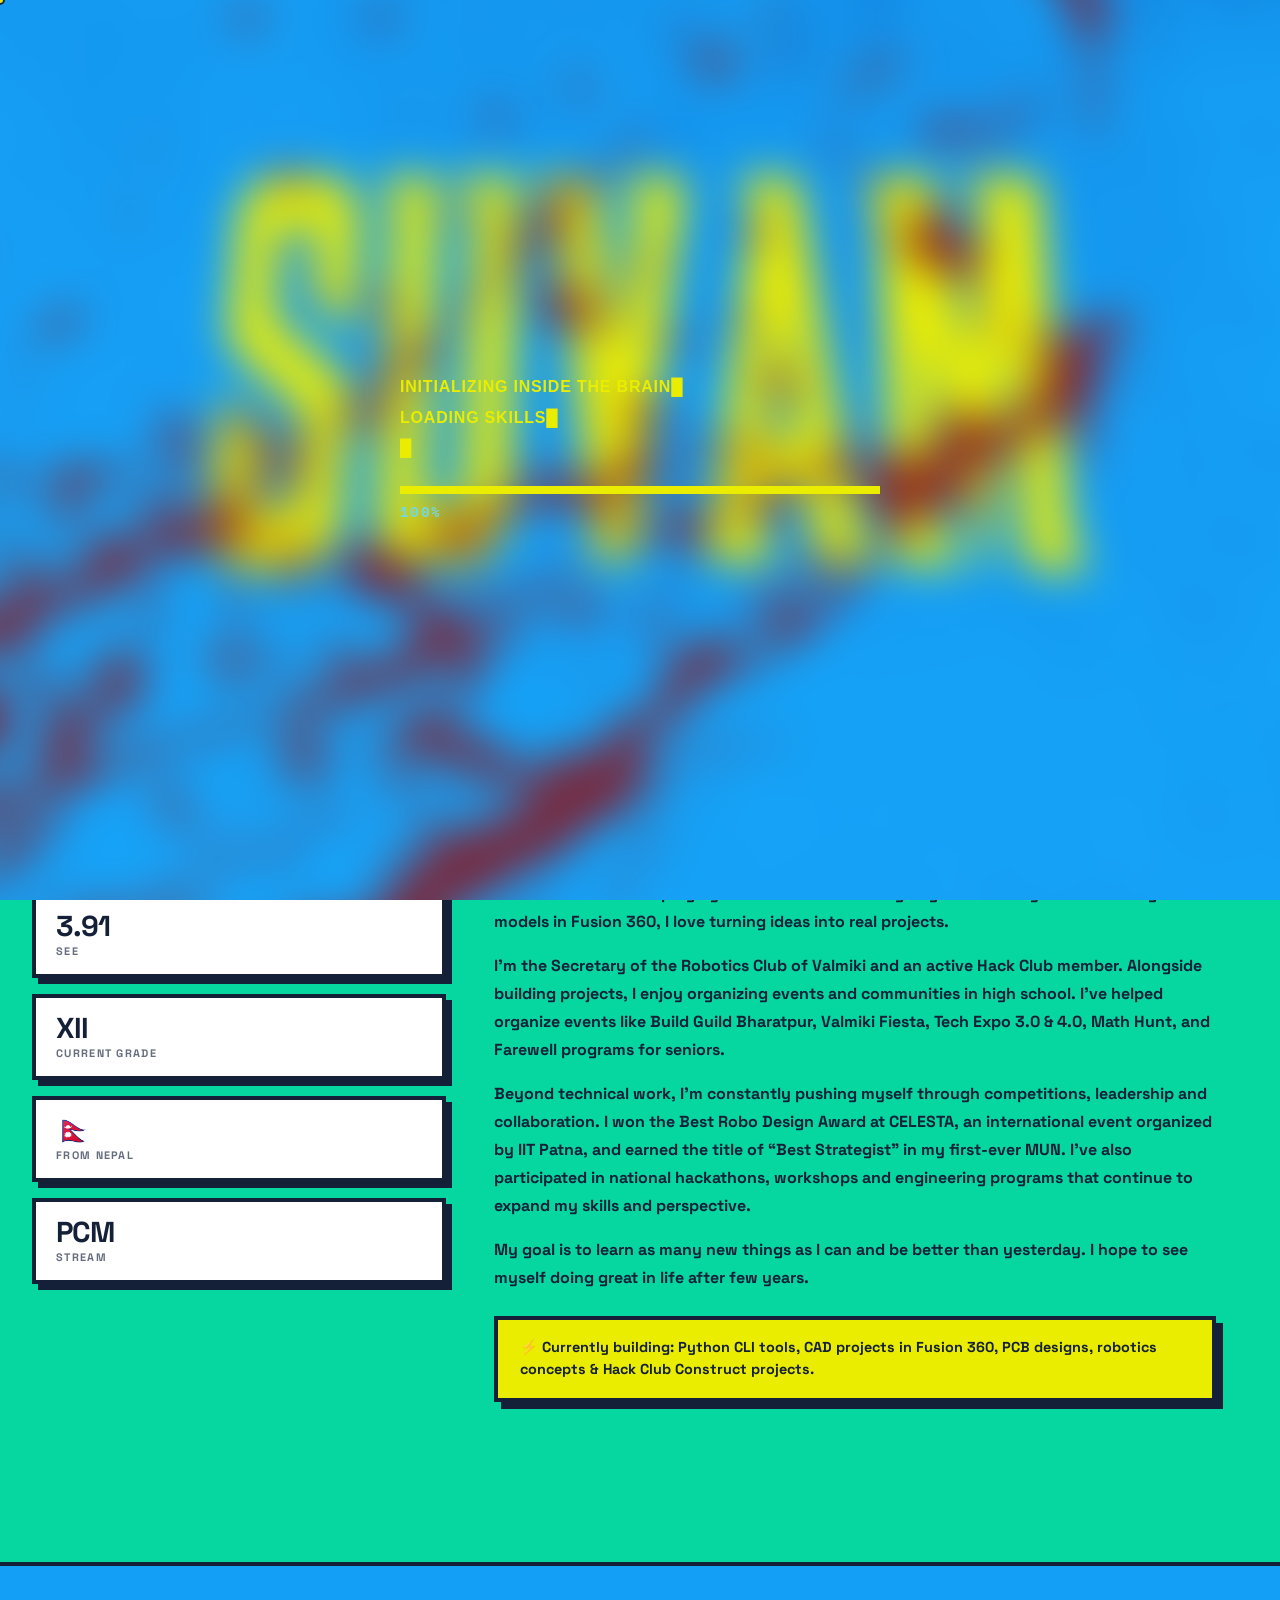
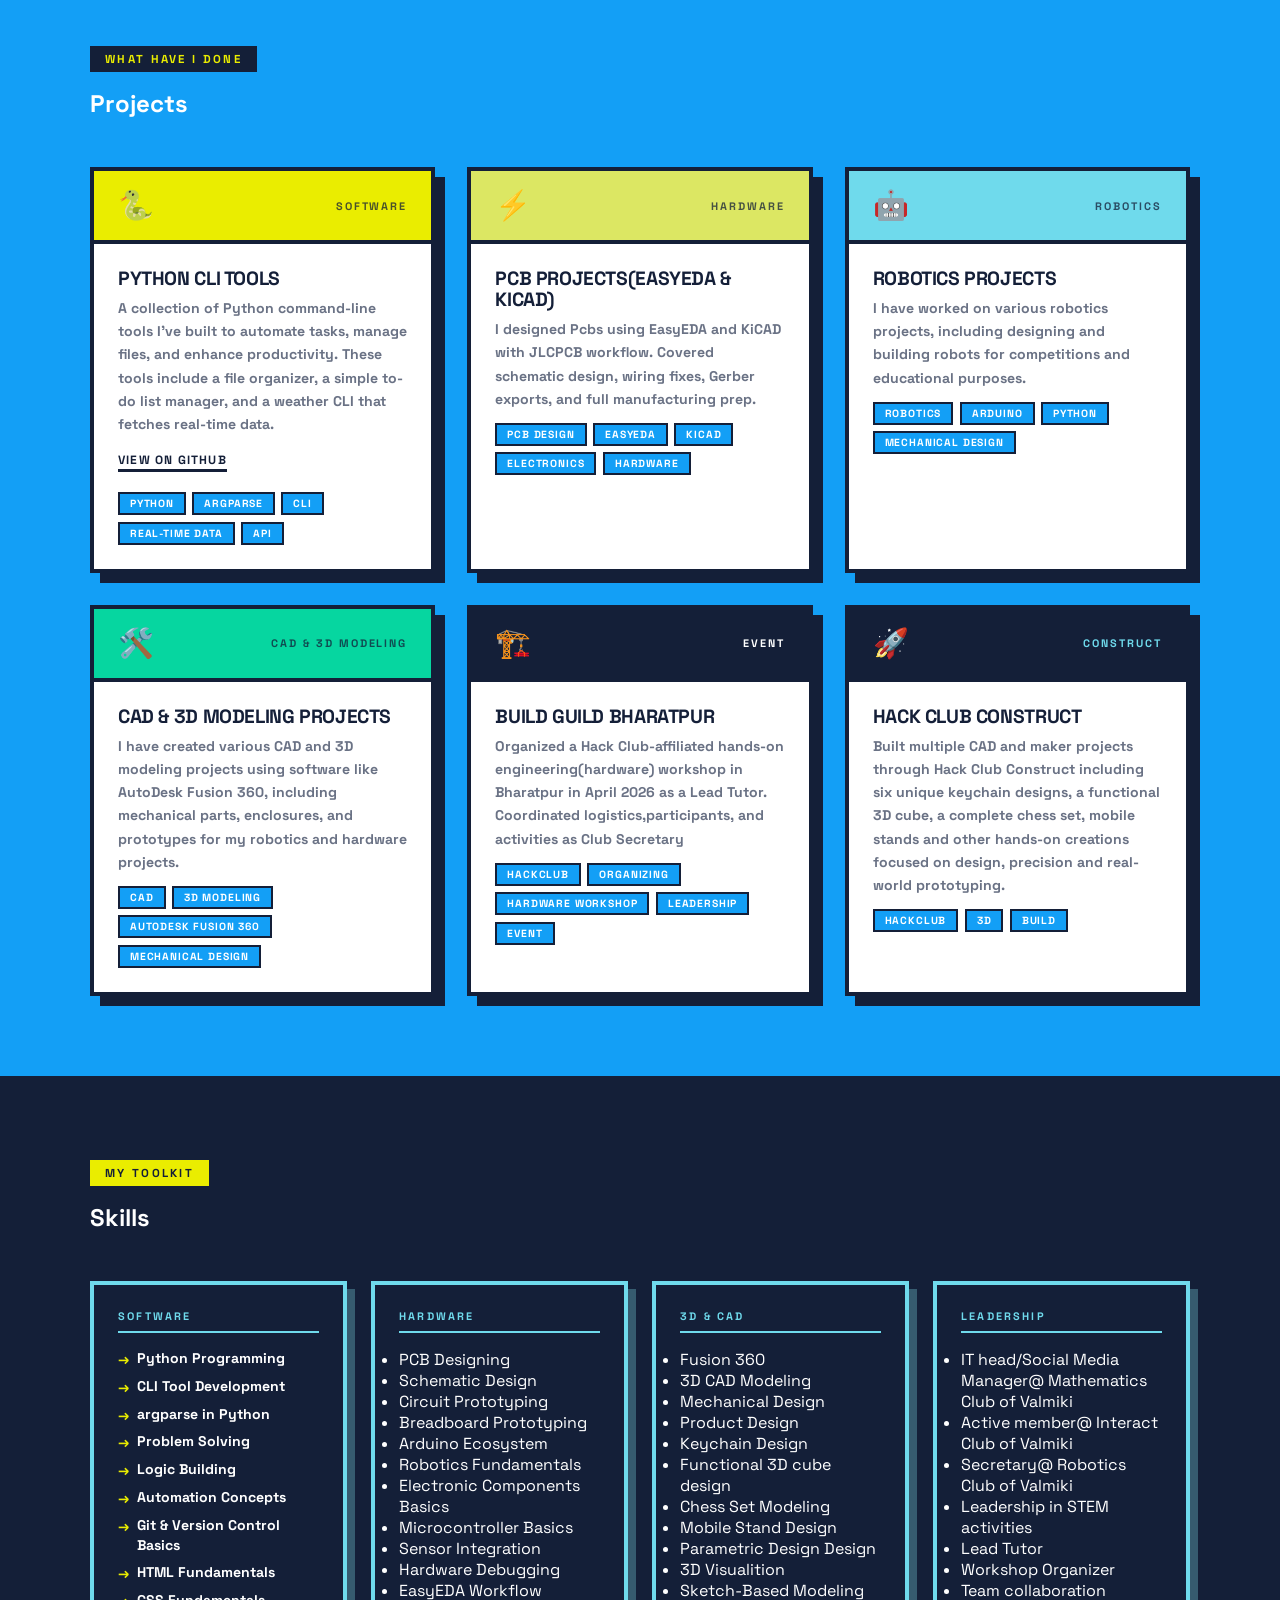
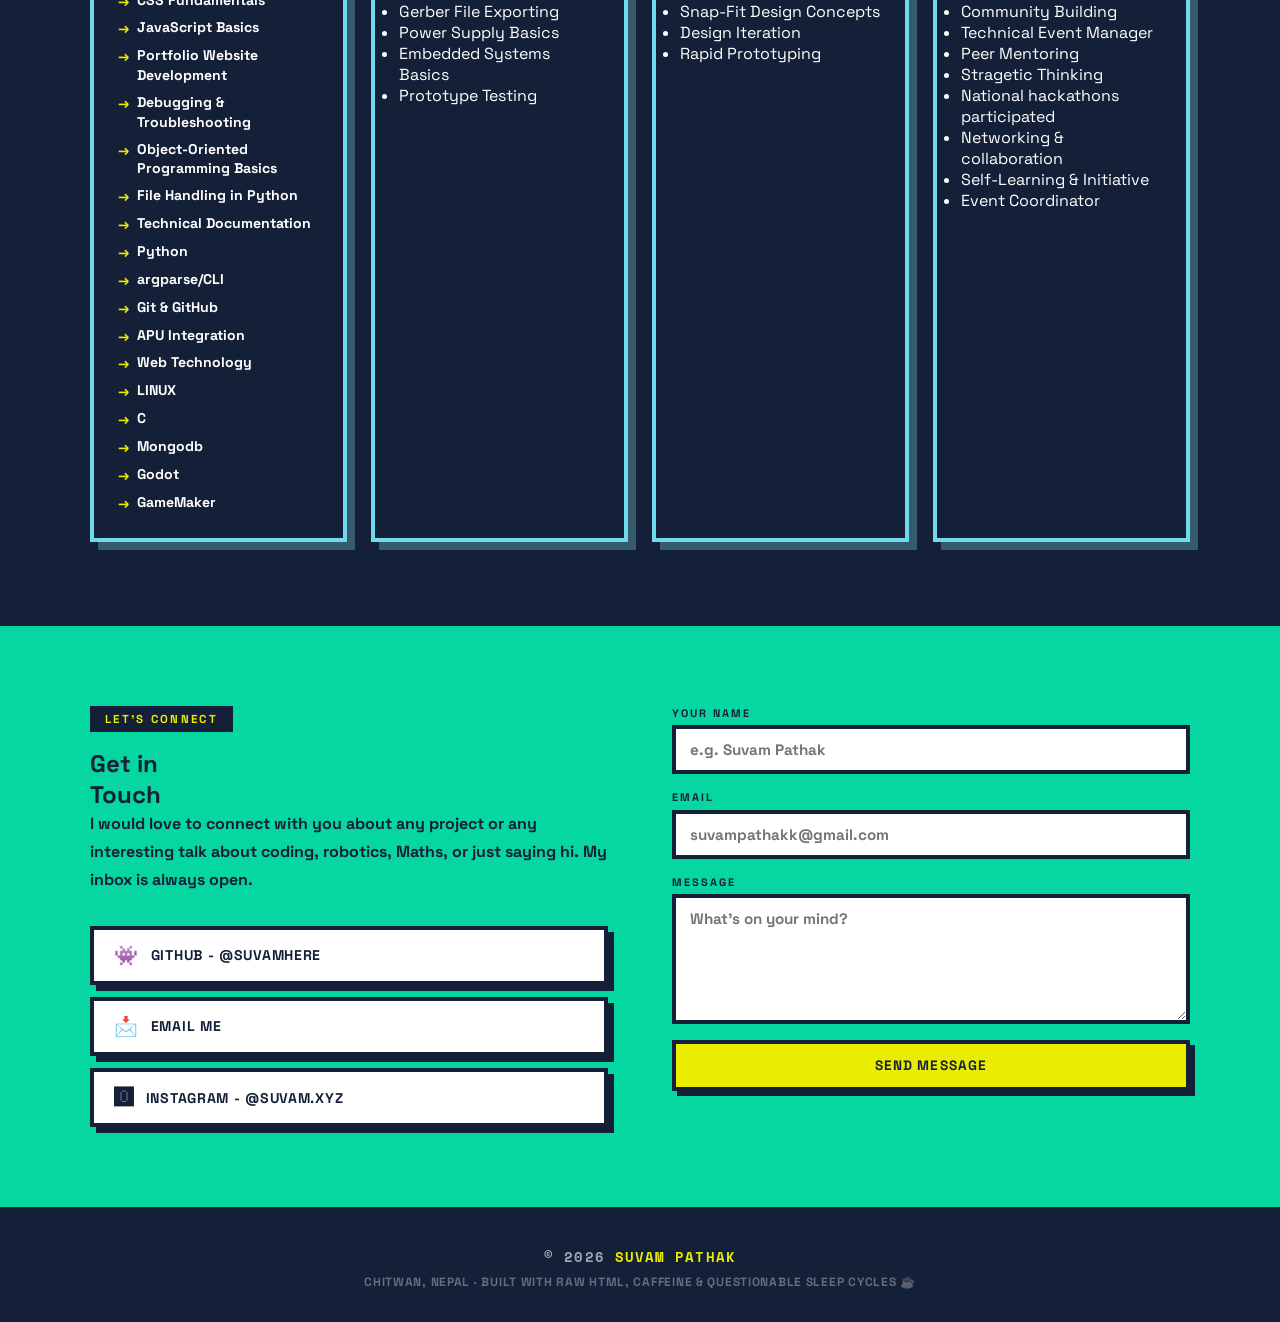
<file: index.html>
<!DOCTYPE html>
<html lang="en" data-theme="light">
  <head>
    <meta charset="UTF-8">
    <meta name="viewport" content="width=device-width, initial-scale=1.0">
    <title>Suvam Pathak</title>
    <link rel="preconnect" href="https://fonts.googleapis.com">
    <link  href="https://fonts.googleapis.com/css2?family=Space+Grotesk:wght@400;500;700;900&family=Space+Mono:wght@400;700&display=block" rel="stylesheet">
    <link rel="stylesheet" href="style.css" />
  </head>
  <body>
    <div id="boot-screen">
      <div class="boot-inner">
        <div class="boot-line" id="boot-line-1"></div>
        <div class="boot-line" id="boot-line-2"></div>
        <div class="boot-line" id="boot-line-3"></div>
        <div class="boot-bar-wrap">
          <div class="boot-bar" id="boot-bar"></div>
        </div>
        <div class="boot-pct" id="boot-pct">0%</div>
      </div>
    </div>

    
    <nav>
      <div class="nav-logo">SUVAM</div>
      <div class="nav-right">
        <ul class="nav-links">
          <li><a href="#about">About</a></li>
          <li><a href="#projects">Projects</a></li>
          <li><a href="#skills">Skills</a></li>
          <li><a href="#contact">Contact</a></li>
        </ul>
        <button class="theme-toggle" id="theme-toggle" aria-label="Toggle Dark Mode">
          <span class="theme-icon">🌙</span>
        </button>
      </div>
    </nav>

    <section id="hero">
      <div class="hero-grid-bg"></div>
    <div class="hero-inner">
      <div class="hero-left">
        <div class="hero-tag">Welcome To My Profile</div>
        <h1 class="hero-headline">
          <span class="stroke">LEARNING</span>
          <span class="solid">crazy</span>
          <span class="stroke">THINGS.</span>
        </h1>
        <p class="hero-sub">
          I'm <strong>Suvam Pathak</strong> — Grade 12, Nepal.
          Software · Hardware · Robotics · CAD.
          Secretary @ Robotics Club of Valmiki × Hack Club.
        </p>
          <div class="hero-ctas">
            <a href="#projects" class="btn-primary">View Porjects</a>
            <a href="#about" class="btn-secondary">Get in Touch</a>
          </div>
      </div>
    

      <div class="hero-visual">
        <div class ="hero-bg">12</div>

        <div class="hero-card c1">
          <div class="card-label">Role</div>
          <div class="card-value">Secretary</div>
          <div class="card-sub">Robotics Club Of Valmiki</div>
        </div>

        <div class="hero-card c2">
          <div class="card-label">Role</div>
          <div class="card-value">IT Head/Social Media Manager</div>
          <div class="card-sub">Mathematics Club of Valmiki</div>
        </div>

        <div class="hero-card c3">
          <div class="card-label">Role</div>
          <div class="card-value">Active Member</div>
          <div class="card-sub">Hack Club</div>
        </div>

        <div class="hero-card c4">
          <div class="card-label">Role</div>
          <div class="card-value">Active Member</div>
          <div class="card-sub">Interact Club Of Valmiki</div>
        </div>

        <div class="floating-badge badge-1">Robotics Club Of Valmiki</div>
        <div class="floating-badge badge-2">Mathematics Club Of Valmiki</div>
        <div class="floating-badge badge-3">Hack Club</div>
        <div class="floating-badge badge-4">Interact Club Of Valmiki</div>
        
        
        </div>
      </div>
    </section>


    <div class="marquee-section" aria-hidden="true"></div>
    <div class="marquee-track" id="marquee">
      <span class="marquee-item">Robotics Club</span>
      <span class="marquee-item marquee-dot">✦</span>
      <span class="marquee-item">Math Nerd</span>
      <span class="marquee-item marquee-dot">✦</span>
      <span class="marquee-item">Hack Club</span>
      <span class="marquee-item marquee-dot">✦</span>
      <span class="marquee-item">Python learner</span>
      <span class="marquee-item marquee-dot">✦</span>
      <span class="marquee-item">LINUX Enthusiast</span>
      <span class="marquee-item marquee-dot">✦</span>
      <span class="marquee-item">CLI tools</span>
      <span class="marquee-item marquee-dot">✦</span>
      <span class="marquee-item">PCB Designer</span>
      <span class="marquee-item marquee-dot">✦</span>
      <span class="marquee-item">Electronics Enthusiast</span>
      <span class="marquee-item marquee-dot">✦</span>
      <span class="marquee-item">CAD&3D Modeling</span>
      <span class="marquee-item marquee-dot">✦</span>
      <span class="marquee-item">AutoDesk Fusion</span>
      <span class="marquee-item marquee-dot">✦</span>
      <span class="marquee-item">Open Source Enthusiast</span>
      <span class="marquee-item marquee-dot">✦</span>

      <span class="marquee-item">Robotics Club</span>
      <span class="marquee-item marquee-dot">✦</span>
      <span class="marquee-item">Math Nerd</span>
      <span class="marquee-item marquee-dot">✦</span>
      <span class="marquee-item">Hack Club</span>
      <span class="marquee-item marquee-dot">✦</span>
      <span class="marquee-item">Python learner</span>
      <span class="marquee-item marquee-dot">✦</span>
      <span class="marquee-item">LINUX Enthusiast</span>
      <span class="marquee-item marquee-dot">✦</span>
      <span class="marquee-item">CLI tools</span>
      <span class="marquee-item marquee-dot">✦</span>
      <span class="marquee-item">PCB Designer</span>
      <span class="marquee-item marquee-dot">✦</span>
      <span class="marquee-item">Electronics Enthusiast</span>
      <span class="marquee-item marquee-dot">✦</span>
      <span class="marquee-item">CAD&3D Modeling</span>  
      <span class="marquee-item marquee-dot">✦</span>
      <span class="marquee-item">AutoDesk Fusion</span>
      <span class="marquee-item marquee-dot">✦</span>
      <span class="marquee-item">Open Source Enthusiast</span>
      <span class="marquee-item marquee-dot">✦</span>

      
    </div>

    <section id="about">
      <div class="about-inner">
        <div>
          <span class="section-tag">Who Am I? </span>
          <h2 class="section-title">About<br> Me</h2>
          <div class="stat-box">
            <div stat-num>3.91</div>
            <div class="stat-label">SEE</div>  
          </div>
          <div class="stat-box">
            <div stat-num>XII</div>
            <div class="stat-label">Current Grade</div>  
          </div>
          <div class="stat-box">
            <div stat-num>🇳🇵</div>
            <div class="stat-label">From Nepal</div>
          </div>
          <div class="stat-box">
            <div stat-num>PCM</div>
            <div class="stat-label">Stream</div>
          </div>
        </div>
      </div>

      <div>
        <div class="about-text">
          <p>I'm a Grade 12 student from Nepal building at the intersection of software, hardware & robotics. From developing Python CLI tools and designing PCBs in EasyEDA to creating CAD models in Fusion 360, I love turning ideas into real projects.</p>

          <p>I'm the Secretary of the Robotics Club of Valmiki and an active Hack Club member. Alongside building projects, I enjoy organizing events and communities in high school. I’ve helped organize events like Build Guild Bharatpur, Valmiki Fiesta, Tech Expo 3.0 & 4.0, Math Hunt, and Farewell programs for seniors.</p>

          <p>Beyond technical work, I'm constantly pushing myself through competitions, leadership and collaboration. I won the Best Robo Design Award at CELESTA, an international event organized by IIT Patna, and earned the title of “Best Strategist” in my first-ever MUN. I’ve also participated in national hackathons, workshops and engineering programs that continue to expand my skills and perspective.</p>

          <p>My goal is to learn as many new things as I can and be better than yesterday.
            I hope to see myself doing great in life after few years.
          </p>
        </div>

        <div class="highlight-box">
          <p>⚡ Currently building: Python CLI tools, CAD projects in Fusion 360, PCB designs, robotics concepts & Hack Club Construct projects.</p>
        </div>
      </div>
    </section>

<section id="projects">
  <div class="projects-inner">
    <div class="projects-header">
      <div>
        <span class="section-tag">What have I Done</span>
        <h2 class="section-title">Projects</h2>
      </div>
    </div>

    <div class="project-grid">

      <div class="project-card">
        <div class="project-card-header yellow">
          <div class="project-icon">🐍</div>
          <div class="project-type">software</div> 
        </div>
        <div class="project-card-body">
          <div class="project-name">Python CLI Tools</div>
          <p class="project-description">A collection of Python command-line tools I’ve built to automate tasks, manage files, and enhance productivity. These tools include a file organizer, a simple to-do list manager, and a weather CLI that fetches real-time data.</p>
          <a href="https://github.com/SuvamHere/Resolution" class="project-link">View on GitHub</a>
          <div class="project-tags">
            <span class="tag">Python</span>
            <span class="tag">argparse</span>
            <span class="tag">CLI</span>
            <span class="tag">Real-time Data</span>
            <span class="tag">API</span>
          </div>
        </div>
      </div>
      <div class="project-card">
        <div class="project-card-header violet">
          <div class="project-icon">⚡</div>
          <div class="project-type">hardware</div>
      </div>
      <div class="project-card-body">
        <div class="project-name">PCB Projects(EasyEDA & KICAD)</div>
        <p class="project-desc"> I designed Pcbs using EasyEDA and KiCAD with JLCPCB workflow. Covered schematic design, wiring fixes, Gerber exports, and full manufacturing prep.</p>
        <div class="project-tags">
          <span class="tag">PCB Design</span>
          <span class="tag">EasyEDA</span>
          <span class="tag">KiCAD</span>
          <span class="tag">Electronics</span>
          <span class="tag">hardware</span>
        </div>
      </div>
    </div>

    <div class="project-card">
      <div class="project-card-header red">
        <div class="project-icon">🤖</div>
        <div class="project-type">robotics</div>
      </div>
      <div class="project-card-body">
        <div class="project-name">Robotics Projects</div>
        <p class="project-description">I have worked on various robotics projects, including designing and building robots for competitions and educational purposes.</p>
        <div class="project-tags">
          <span class="tag">Robotics</span>
          <span class="tag">Arduino</span>
          <span class="tag">Python</span>
          <span class="tag">Mechanical Design</span>
        </div>
      </div>
    </div>

     <div class="project-card">
      <div class="project-card-header blue">
        <div class="project-icon">🛠️</div>
        <div class="project-type">CAD & 3D Modeling</div>
      </div>
      <div class="project-card-body">
        <div class="project-name">CAD & 3D Modeling Projects</div>
        <p class="project-description">I have created various CAD and 3D modeling projects using software like AutoDesk Fusion 360, including mechanical parts, enclosures, and prototypes for my robotics and hardware projects.</p>
        <div class="project-tags">
          <span class="tag">CAD</span>
          <span class="tag">3D Modeling</span>
          <span class="tag">AutoDesk Fusion 360</span>
          <span class="tag">Mechanical Design</span>
        </div>
      </div>
    </div>
    <div class="project-card">
    <div class="project-card-header black">
      <div class="project-icon" style="color: var(--yellow);">🏗️</div>
      <div class="project-type" style="color: var(--white);">Event</div>
    </div>
    <div class="project-card-body">
      <div class="project-name">Build Guild Bharatpur</div>
      <p class="project-description">Organized a Hack Club-affiliated hands-on engineering(hardware) workshop in Bharatpur in April 2026 as a Lead Tutor. Coordinated logistics,participants, and activities as Club Secretary</p>
      <div class="project-tags">
        <span class="tag">HackClub</span>
        <span class="tag">organizing</span>
        <span class="tag">Hardware Workshop</span>
        <span class="tag">leadership</span>
        <span class="tag">Event</span>
      </div>
    </div>
  </div>

  <div class="project-card">
    <div class="project-card-header black">
      <div class="project-icon">🚀</div>
      <div class="project-type">Construct</div>
    </div>
    <div class="project-card-body">
      <div class="project-name">Hack Club Construct</div>
      <p class="project-desc">Built multiple CAD and maker projects through Hack Club Construct including six unique keychain designs, a functional 3D cube, a complete chess set, mobile stands and other hands-on creations focused on design, precision and real-world prototyping.</p>
      <div class="project-tags">
        <span class="tag">HackClub</span>
        <span class="tag">3D</span>
        <span class="tag">Build</span>
      </div>
     </div>
    </div>

   </div>
  </div>
</section>    



<section id="skills">
  <div class="skills-inner">
    <span class="skills-section-tag">My Toolkit</span>
    <h2 class="section-ttile skills-title">Skills</h2>
    
    <div class="skills-grid">
      <div class="skills-category">
        <div class="skill-cat-title">Software</div>
        <ul class="skill-list">
          <li>Python Programming</li>
          <li>CLI Tool Development</li>
          <li>argparse in Python</li>
          <li>Problem Solving</li>
          <li>Logic Building</li>
          <li>Automation Concepts</li>
          <li>Git & Version Control Basics</li>
          <li>HTML Fundamentals</li>
          <li>CSS Fundamentals</li>
          <li>JavaScript Basics</li>
          <li>Portfolio Website Development</li>
          <li>Debugging & Troubleshooting</li>
          <li>Object-Oriented Programming Basics</li>
          <li>File Handling in Python</li>
          <li>Technical Documentation</li>
          <li>Python</li>
          <li>argparse/CLI</li>
          <li>Git & GitHub</li>
          <li>APU Integration</li>
          <li>Web Technology</li>
          <li>LINUX</li>
          <li>C</li>
          <li>Mongodb</li>   
          <li>Godot</li>
          <li>GameMaker</li>
        </ul>
      </div>

      <div class="skills-category">
        <div class="skill-cat-title">Hardware</div>
        <ul class="skills-list">
          <li>PCB Designing</li>
          <li>Schematic Design</li>
          <li>Circuit Prototyping</li>
          <li>Breadboard Prototyping</li>
          <li>Arduino Ecosystem</li>
          <li>Robotics Fundamentals</li>
          <li>Electronic Components Basics</li>
          <li>Microcontroller Basics</li>
          <li>Sensor Integration</li>
          <li>Hardware Debugging</li>
          <li>EasyEDA Workflow</li>
          <li>Gerber File Exporting</li>
          <li>Power Supply Basics</li>
          <li>Embedded Systems Basics</li>
          <li>Prototype Testing</li>
        </ul>  
      </div>
      <div class="skills-category">
        <div class="skill-cat-title">3D & CAD</div>
        <ul class="skills-list">
          <li>Fusion 360</li>
          <li>3D CAD Modeling</li>
          <li>Mechanical Design</li>
          <li>Product Design</li>
          <li>Keychain Design</li>
          <li>Functional 3D cube design</li>
          <li>Chess Set Modeling</li>
          <li>Mobile Stand Design</li>
          <li>Parametric Design Design</li>
          <li>3D Visualition</li>
          <li>Sketch-Based Modeling</li>
          <li>Snap-Fit Design Concepts</li>
          <li>Design Iteration</li>
          <li>Rapid Prototyping</li>
       </ul>
      </div>
      <div class="skills-category">
        <div class="skill-cat-title">Leadership</div>
        <ul class="skills-list">
          <li>IT head/Social Media Manager@ Mathematics Club of Valmiki</li>
          <li>Active member@ Interact Club of Valmiki</li>
          <li>Secretary@ Robotics Club of Valmiki</li>
          <li>Leadership in STEM activities</li>
          <li>Lead Tutor</li>
          <li>Workshop Organizer</li>
          <li>Team collaboration</li>
          <li>Community Building</li>
          <li>Technical Event Manager</li>
          <li>Peer Mentoring</li>
          <li>Stragetic Thinking</li>
          <li>National hackathons participated</li>
          <li>Networking & collaboration</li>
          <li>Self-Learning & Initiative</li>
          <li>Event Coordinator</li>
        </ul>
      </div>
    </div>
  </div>
</section>

<section id="contact">
  <div class="contact-inner">

    <div>
      <span class="section-tag">Let's connect</span>

      <h2 class="section-title">
        Get in <br>Touch
      </h2>

      <p class="contact-intro">
        I would love to connect with you about any project or any
        interesting talk about coding, robotics, Maths, or just saying hi.
        My inbox is always open.
      </p>

      <div class="contact-links">

        <a href="https://github.com/SuvamHere"
           class="contact-link"
           target="_blank"
           rel="noopener">
          <span class="contact-link-icon">👾</span>
          GitHub - @SuvamHere
        </a>

        <a href="mailto:suvampathakk@gmail.com"
           class="contact-link">
          <span class="contact-link-icon">📩</span>
          Email Me
        </a>

        <a href="https://www.instagram.com/suvam.xyz/"
           class="contact-link"
           target="_blank"
           rel="noopener">
          <span class="contact-link-icon">🅾</span>
          Instagram - @suvam.xyz
        </a>

      </div>
    </div>

    <div>
      <div class="contact-form">

        <div class="form-field">
          <label class="form-label" for="name">
            Your Name
          </label>

          <input
            class="form-input"
            type="text"
            id="name"
            placeholder="e.g. Suvam Pathak"
          >
        </div>

        <div class="form-field">
          <label class="form-label" for="email">
            Email
          </label>

          <input
            class="form-input"
            type="email"
            id="email"
            placeholder="suvampathakk@gmail.com"
          >
        </div>

        <div class="form-field">
          <label class="form-label" for="message">
            Message
          </label>

          <textarea
            class="form-textarea"
            id="message"
            placeholder="What's on your mind?"
          ></textarea>
        </div>

        <button class="btn-primary" id="send-btn">
          Send Message
        </button>
      </div>
    </div>
  </div>
</section>

<footer>
  <div class="footer-content">

    <p class="footer-main">
      © 2026 <span>Suvam Pathak</span>
    </p>

    <p class="footer-sub">
      Chitwan, Nepal · Built with raw HTML, caffeine & questionable sleep cycles ☕
    </p>

  </div>
</footer>

<script src="script.js"></script>
</body>
</html>
</file>
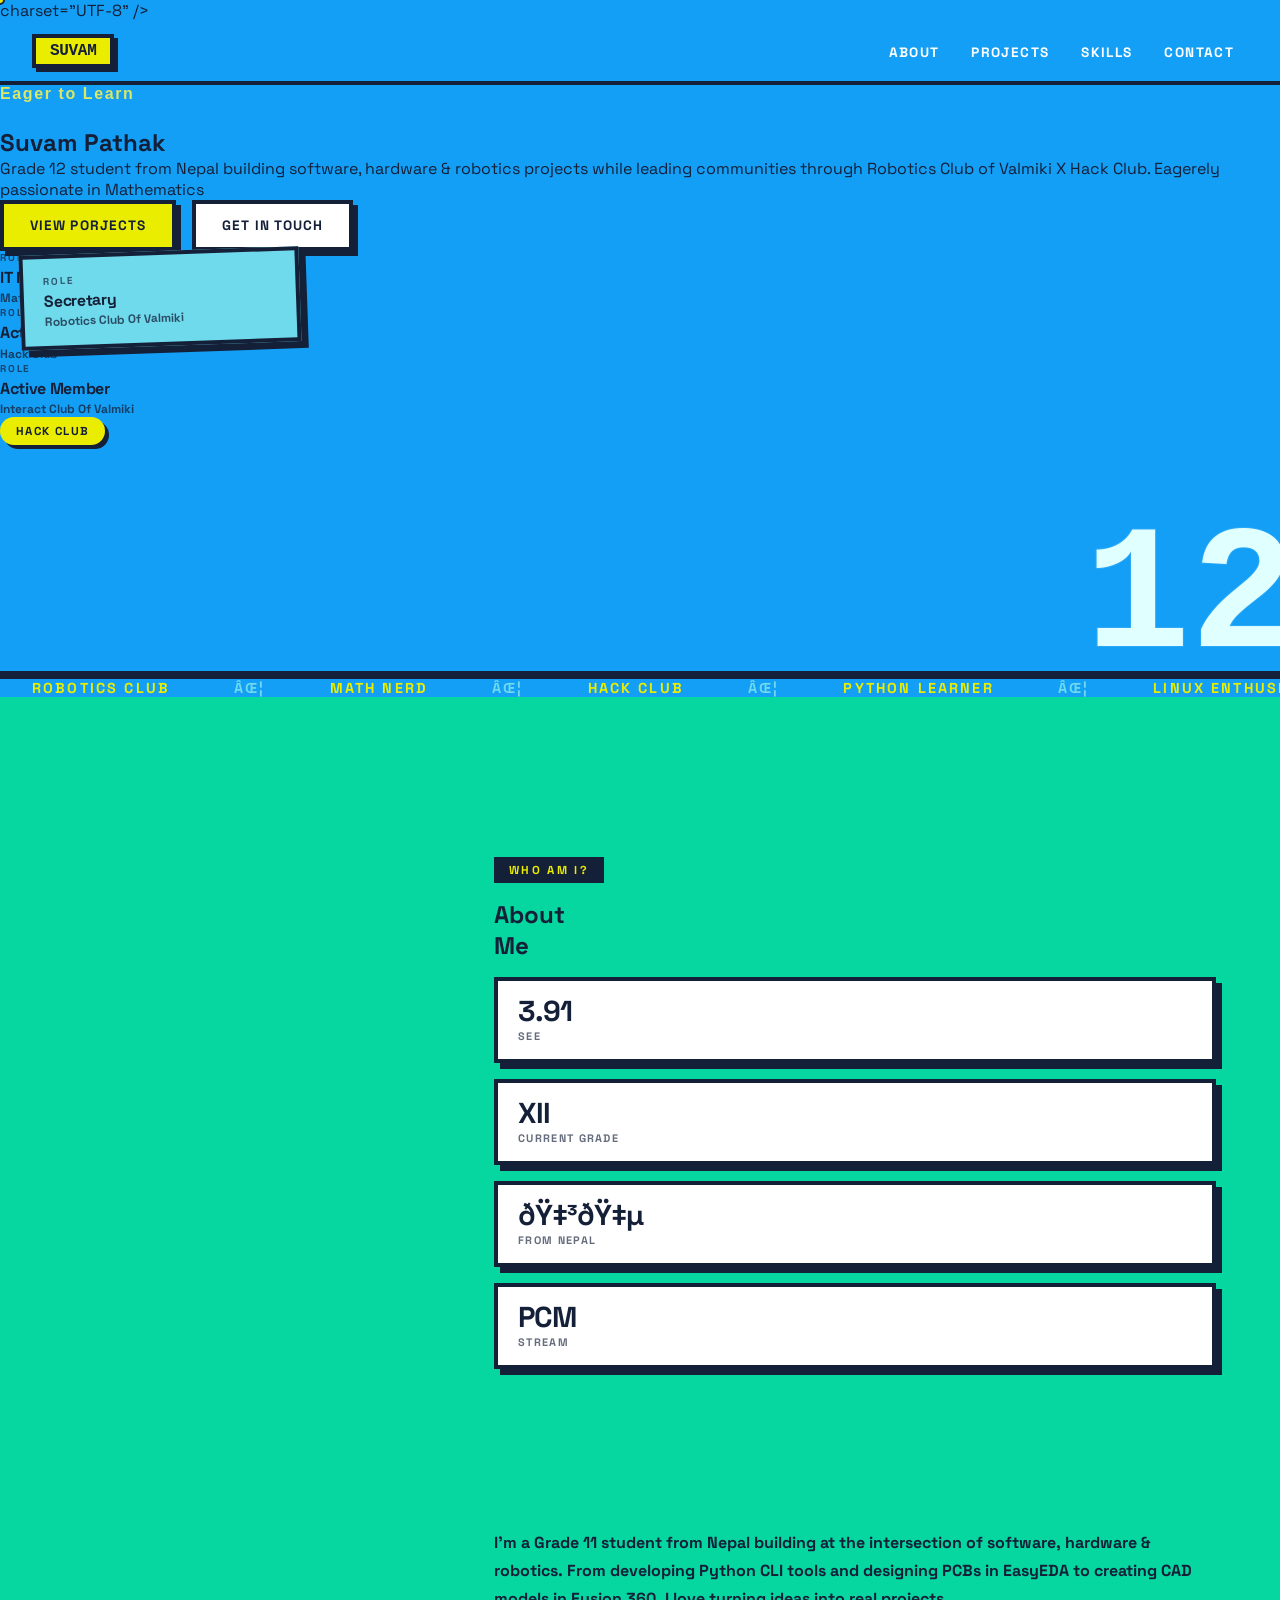
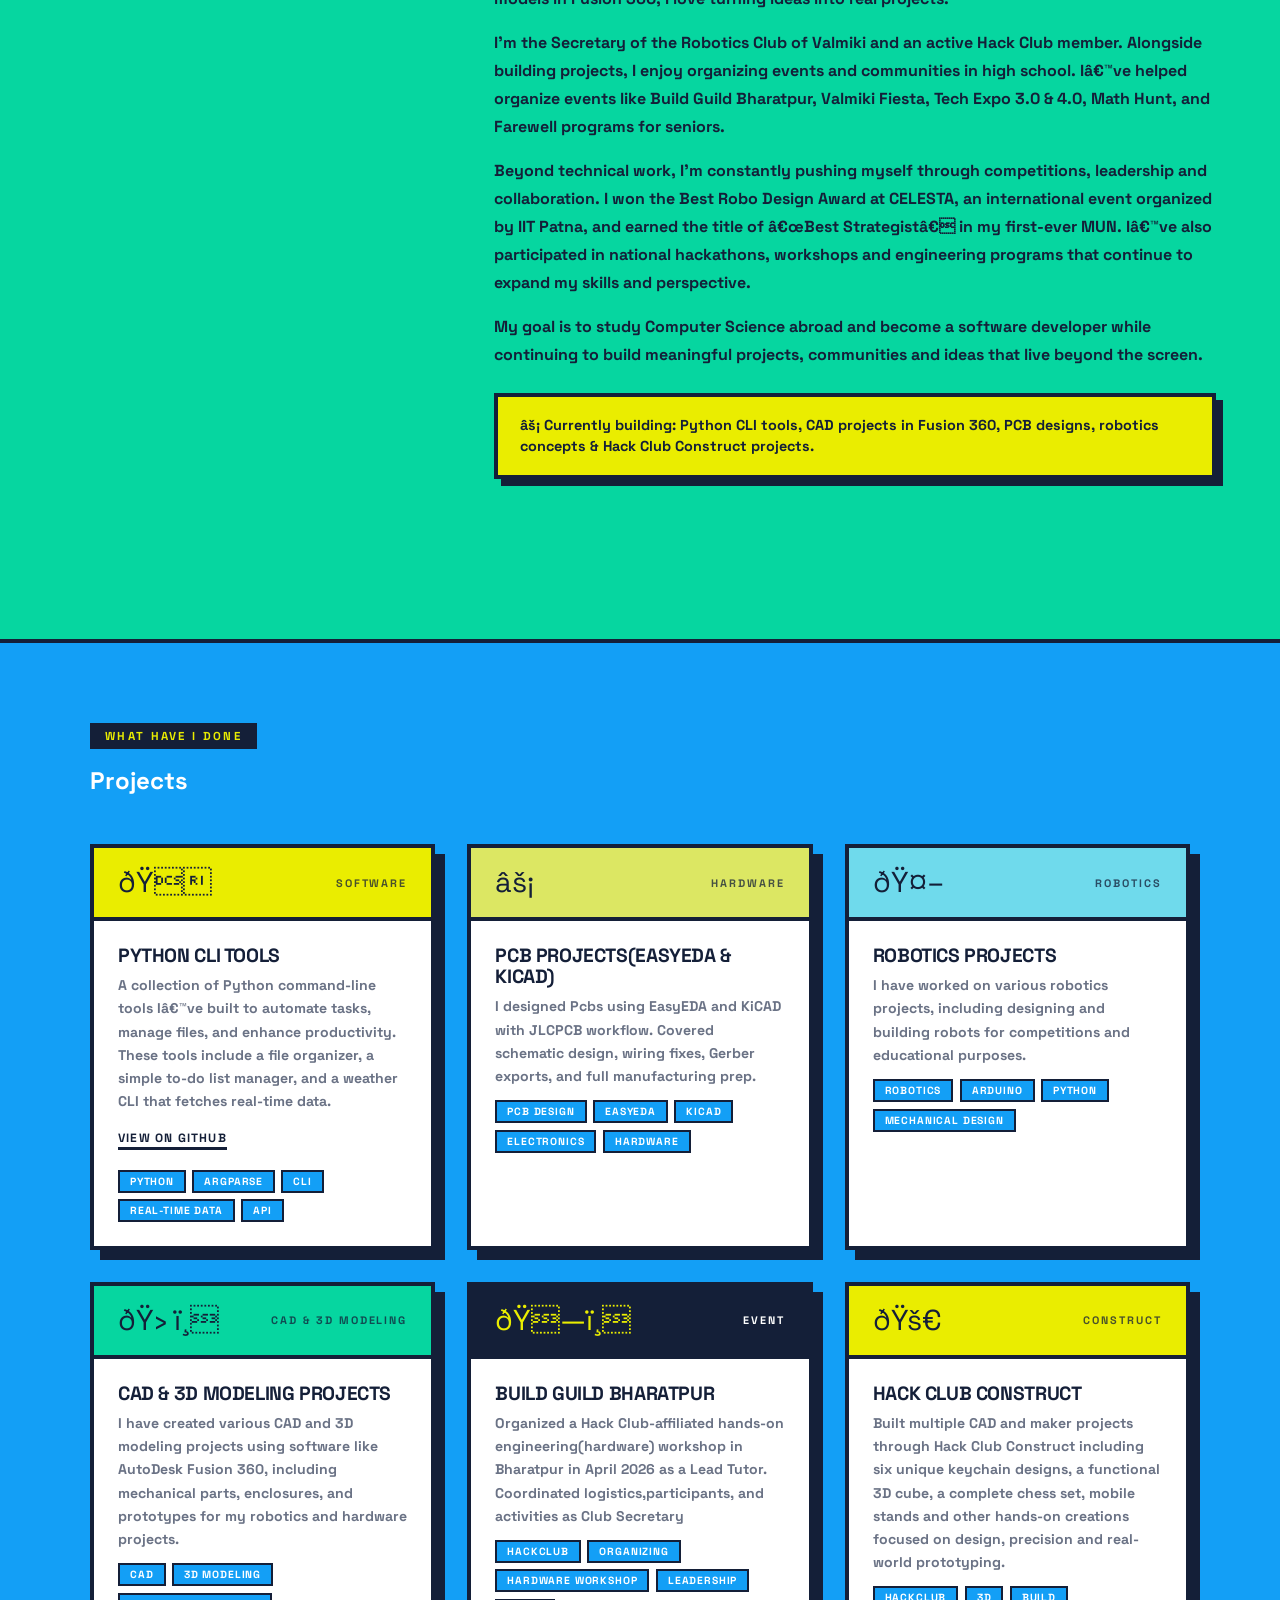
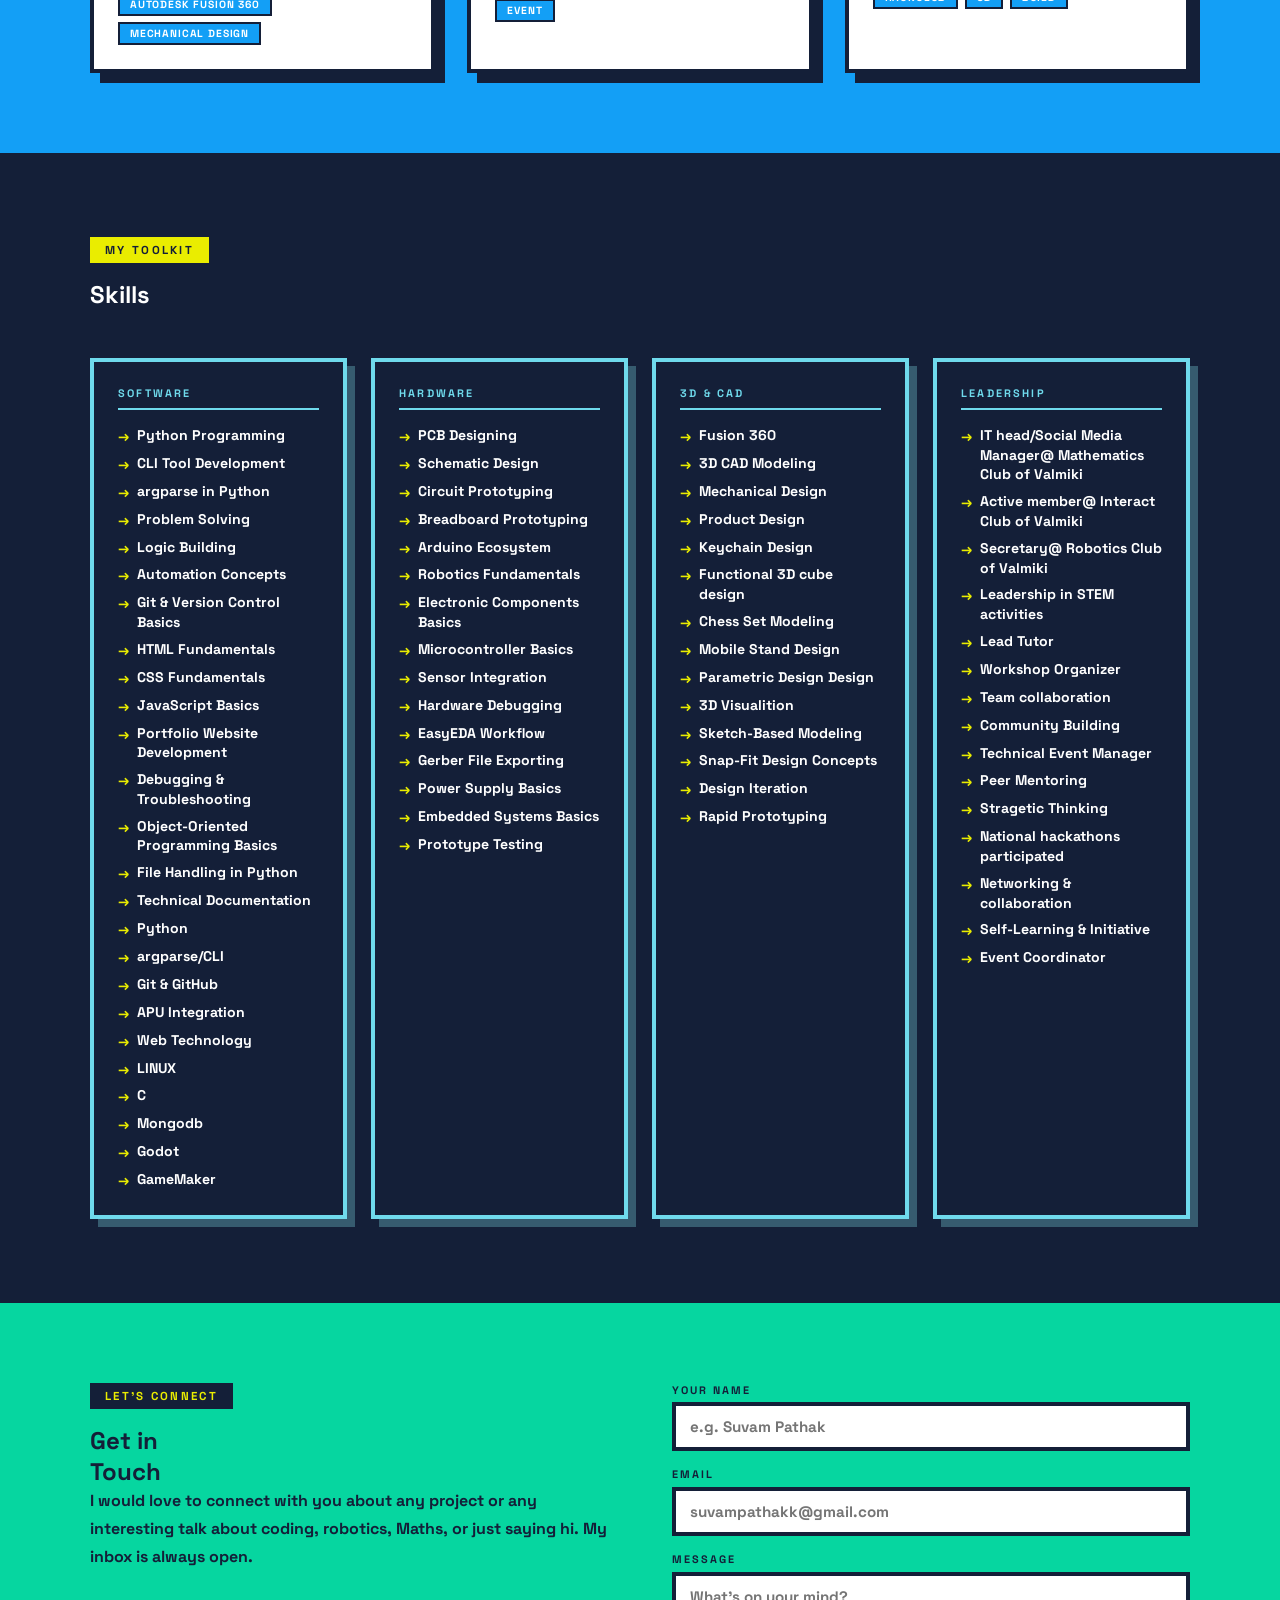
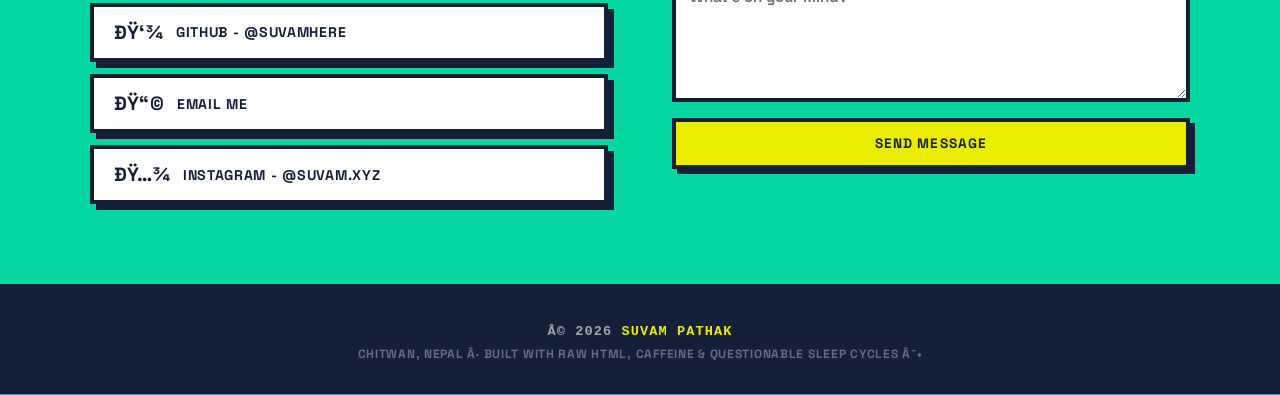
<file: main.html>
<!DOCTYPE html>
<html lang="en">
  <head>
    <meta> charset="UTF-8" />
    <meta name="viewport" content="width=device-width, initial-scale=1.0">
    <title>Suvam Pathak</title>
    <link rel="preconnect" href="https://fonts.googleapis.com">
    <link  href="https://fonts.googleapis.com/css2?family=Space+Grotesk:wght@400;500;700;900&display=block" rel="stylesheet">
    <link rel="stylesheet" href="style.css" />
  </head>
  <body>
    <nav>
      <div class="nav-logo">SUVAM</div>
      <ul class="nav-links">
        <li><a href="#about">About</a></li>
        <li><a href="#projects">Projects</a></li>
        <li><a href="#skills">Skills</a></li>
        <li><a href="#contact">Contact</a></li>
      </ul>
    </nav>

    <section id="hero">
      <div class="hero-grid-bg"></div>
      <div class="hero-inner-content-z">
        <div>
          <div class="hero-tag">Eager to Learn</div>
          <h1 class="hero-name">
            <span class="stroke">Suvam</span>
            <span class="solid">Pathak</span>
          </h1>
          <p class="hero-subtitle">
            Grade 12 student from Nepal building software, hardware & robotics projects while leading communities through Robotics Club of Valmiki X Hack Club.
            Eagerely passionate in Mathematics

          </p>
          <div class="hero-ctas">
            <a href="#projects" class="btn-primary">View Porjects</a>
            <a href="#about" class="btn-secondary">Get in Touch</a>
          </div>
      </div>
    

      <div class="hero-visual">
        <div class ="hero-bg">12</div>

        <div class="hero-card c1">
          <div class="card-label">Role</div>
          <div class="card-value">Secretary</div>
          <div class="card-sub">Robotics Club Of Valmiki</div>
        </div>

        <div class="hero card c2">
          <div class="card-label">Role</div>
          <div class="card-value">IT Head/Social Media Manager</div>
          <div class="card-sub">Mathematics Club of Valmiki</div>
        </div>

        <div class="hero card c3">
          <div class="card-label">Role</div>
          <div class="card-value">Active Member</div>
          <div class="card-sub">Hack Club</div>
        </div>

        <div class="hero card c4">
          <div class="card-label">Role</div>
          <div class="card-value">Active Member</div>
          <div class="card-sub">Interact Club Of Valmiki</div>
        </div>

        <div class="floating-badge">Hack Club</div>
        </div>
      </div>
    </section>


    <div class="marquee-section" aria-hidden="true"></div>
    <div class="marquee-track" id="marquee">
      <span class="marquee-item">Robotics Club</span>
      <span class="marquee-item marquee-dot">✦</span>
      <span class="marquee-item">Math Nerd</span>
      <span class="marquee-item marquee-dot">✦</span>
      <span class="marquee-item">Hack Club</span>
      <span class="marquee-item marquee-dot">✦</span>
      <span class="marquee-item">Python learner</span>
      <span class="marquee-item marquee-dot">✦</span>
      <span class="marquee-item">LINUX Enthusiast</span>
      <span class="marquee-item marquee-dot">✦</span>
      <span class="marquee-item">CLI tools</span>
      <span class="marquee-item marquee-dot">✦</span>
      <span class="marquee-item">PCB Designer</span>
      <span class="marquee-item marquee-dot">✦</span>
      <span class="marquee-item">Electronics Enthusiast</span>
      <span class="marquee-item marquee-dot">✦</span>
      <span class="marquee-item">CAD&3D Modeling</span>
      <span class="marquee-item marquee-dot">✦</span>
      <span class="marquee-item">AutoDesk Fusion</span>
      <span class="marquee-item marquee-dot">✦</span>
      <span class="marquee-item">Open Source Enthusiast</span>
      <span class="marquee-item marquee-dot">✦</span>

       <span class="marquee-item">Robotics Club</span>
      <span class="marquee-item marquee-dot">✦</span>
      <span class="marquee-item">Math Nerd</span>
      <span class="marquee-item marquee-dot">✦</span>
      <span class="marquee-item">Hack Club</span>
      <span class="marquee-item marquee-dot">✦</span>
      <span class="marquee-item">Python learner</span>
      <span class="marquee-item marquee-dot">✦</span>
      <span class="marquee-item">LINUX Enthusiast</span>
      <span class="marquee-item marquee-dot">✦</span>
      <span class="marquee-item">CLI tools</span>
      <span class="marquee-item marquee-dot">✦</span>
      <span class="marquee-item">PCB Designer</span>
      <span class="marquee-item marquee-dot">✦</span>
      <span class="marquee-item">Electronics Enthusiast</span>
      <span class="marquee-item marquee-dot">✦</span>
      <span class="marquee-item">CAD&3D Modeling</span>  
      <span class="marquee-item marquee-dot">✦</span>
      <span class="marquee-item">AutoDesk Fusion</span>
      <span class="marquee-item marquee-dot">✦</span>
      <span class="marquee-item">Open Source Enthusiast</span>
      <span class="marquee-item marquee-dot">✦</span>
    </div>

    <section id="about">
      <div class="about-timer">
        <div>
          <span class="section-tag">Who Am I? </span>
          <h2 class="section-title">About<br> Me</h2>
          <div class="stat-box">
            <div stat-num>3.91</div>
            <div class="stat-label">SEE</div>  
          </div>
          <div class="stat-box">
            <div stat-num>XII</div>
            <div class="stat-label">Current Grade</div>  
          </div>
          <div class="stat-box">
            <div stat-num>🇳🇵</div>
            <div class="stat-label">From Nepal</div>
          </div>
          <div class="stat-box">
            <div stat-num>PCM</div>
            <div class="stat-label">Stream</div>
          </div>
        </div>
      </div>

      <div>
        <div class="about-text">
          <p>I'm a Grade 11 student from Nepal building at the intersection of software, hardware & robotics. From developing Python CLI tools and designing PCBs in EasyEDA to creating CAD models in Fusion 360, I love turning ideas into real projects.</p>

          <p>I'm the Secretary of the Robotics Club of Valmiki and an active Hack Club member. Alongside building projects, I enjoy organizing events and communities in high school. I’ve helped organize events like Build Guild Bharatpur, Valmiki Fiesta, Tech Expo 3.0 & 4.0, Math Hunt, and Farewell programs for seniors.</p>

          <p>Beyond technical work, I'm constantly pushing myself through competitions, leadership and collaboration. I won the Best Robo Design Award at CELESTA, an international event organized by IIT Patna, and earned the title of “Best Strategist” in my first-ever MUN. I’ve also participated in national hackathons, workshops and engineering programs that continue to expand my skills and perspective.</p>

          <p>My goal is to study Computer Science abroad and become a software developer while continuing to build meaningful projects, communities and ideas that live beyond the screen.</p>
        </div>

        <div class="highlight-box">
          <p>⚡ Currently building: Python CLI tools, CAD projects in Fusion 360, PCB designs, robotics concepts & Hack Club Construct projects.</p>
        </div>
      </div>
    </section>

<section id="projects">
  <div class="projects-inner">
    <div class="projects-header">
      <div>
        <span class="section-tag">What have I Done</span>
        <h2 class="section-title">Projects</h2>
      </div>
    </div>

    <div class="project-grid">

      <div class="project-card">
        <div class="project-card-header yellow">
          <div class="project-icon">🐍</div>
          <div class="project-type">software</div> 
        </div>
        <div class="project-card-body">
          <div class="project-name">Python CLI Tools</div>
          <p class="project-description">A collection of Python command-line tools I’ve built to automate tasks, manage files, and enhance productivity. These tools include a file organizer, a simple to-do list manager, and a weather CLI that fetches real-time data.</p>
          <a href="https://github.com/SuvamHere/Resolution" class="project-link">View on GitHub</a>
          <div class="project-tags">
            <span class="tag">Python</span>
            <span class="tag">argparse</span>
            <span class="tag">CLI</span>
            <span class="tag">Real-time Data</span>
            <span class="tag">API</span>
          </div>
        </div>
      </div>
      <div class="project-card">
        <div class="project-card-header violet">
          <div class="project-icon">⚡</div>
          <div class="project-type">hardware</div>
      </div>
      <div class="project-card-body">
        <div class="project-name">PCB Projects(EasyEDA & KICAD)</div>
        <p class="project-desc"> I designed Pcbs using EasyEDA and KiCAD with JLCPCB workflow. Covered schematic design, wiring fixes, Gerber exports, and full manufacturing prep.</p>
        <div class="project-tags">
          <span class="tag">PCB Design</span>
          <span class="tag">EasyEDA</span>
          <span class="tag">KiCAD</span>
          <span class="tag">Electronics</span>
          <span class="tag">hardware</span>
        </div>
      </div>
    </div>

    <div class="project-card">
      <div class="project-card-header red">
        <div class="project-icon">🤖</div>
        <div class="project-type">robotics</div>
      </div>
      <div class="project-card-body">
        <div class="project-name">Robotics Projects</div>
        <p class="project-description">I have worked on various robotics projects, including designing and building robots for competitions and educational purposes.</p>
        <div class="project-tags">
          <span class="tag">Robotics</span>
          <span class="tag">Arduino</span>
          <span class="tag">Python</span>
          <span class="tag">Mechanical Design</span>
        </div>
      </div>
    </div>

     <div class="project-card">
      <div class="project-card-header blue">
        <div class="project-icon">🛠️</div>
        <div class="project-type">CAD & 3D Modeling</div>
      </div>
      <div class="project-card-body">
        <div class="project-name">CAD & 3D Modeling Projects</div>
        <p class="project-description">I have created various CAD and 3D modeling projects using software like AutoDesk Fusion 360, including mechanical parts, enclosures, and prototypes for my robotics and hardware projects.</p>
        <div class="project-tags">
          <span class="tag">CAD</span>
          <span class="tag">3D Modeling</span>
          <span class="tag">AutoDesk Fusion 360</span>
          <span class="tag">Mechanical Design</span>
        </div>
      </div>
    </div>
    <div class="project-card">
    <div class="project-card-header black">
      <div class="project-icon" style="color: var(--yellow);">🏗️</div>
      <div class="project-type" style="color: var(--white);">Event</div>
    </div>
    <div class="project-card-body">
      <div class="project-name">Build Guild Bharatpur</div>
      <p class="project-description">Organized a Hack Club-affiliated hands-on engineering(hardware) workshop in Bharatpur in April 2026 as a Lead Tutor. Coordinated logistics,participants, and activities as Club Secretary</p>
      <div class="project-tags">
        <span class="tag">HackClub</span>
        <span class="tag">organizing</span>
        <span class="tag">Hardware Workshop</span>
        <span class="tag">leadership</span>
        <span class="tag">Event</span>
      </div>
    </div>
  </div>

  <div class="project-card">
    <div class="project-card-header yellow">
      <div class="project-icon">🚀</div>
      <div class="project-type">Construct</div>
    </div>
    <div class="project-card-body">
      <div class="project-name">Hack Club Construct</div>
      <p class="project-desc">Built multiple CAD and maker projects through Hack Club Construct including six unique keychain designs, a functional 3D cube, a complete chess set, mobile stands and other hands-on creations focused on design, precision and real-world prototyping.</p>
      <div class="project-tags">
        <span class="tag">HackClub</span>
        <span class="tag">3D</span>
        <span class="tag">Build</span>
      </div>
     </div>
    </div>

   </div>
  </div>
</section>    



<section id="skills">
  <div class="skills-inner">
    <span class="skills-section-tag">My Toolkit</span>
    <h2 class="section-ttile skills-title">Skills</h2>
    
    <div class="skills-grid">
      <div class="skills-category">
        <div class="skill-cat-title">Software</div>
        <ul class="skill-list">
          <li>Python Programming</li>
          <li>CLI Tool Development</li>
          <li>argparse in Python</li>
          <li>Problem Solving</li>
          <li>Logic Building</li>
          <li>Automation Concepts</li>
          <li>Git & Version Control Basics</li>
          <li>HTML Fundamentals</li>
          <li>CSS Fundamentals</li>
          <li>JavaScript Basics</li>
          <li>Portfolio Website Development</li>
          <li>Debugging & Troubleshooting</li>
          <li>Object-Oriented Programming Basics</li>
          <li>File Handling in Python</li>
          <li>Technical Documentation</li>
          <li>Python</li>
          <li>argparse/CLI</li>
          <li>Git & GitHub</li>
          <li>APU Integration</li>
          <li>Web Technology</li>
          <li>LINUX</li>
          <li>C</li>
          <li>Mongodb</li>   
          <li>Godot</li>
          <li>GameMaker</li>
        </ul>
      </div>

      <div class="skill-category">
        <div class="skill-cat-title">Hardware</div>
        <ul class="skill-list">
          <li>PCB Designing</li>
          <li>Schematic Design</li>
          <li>Circuit Prototyping</li>
          <li>Breadboard Prototyping</li>
          <li>Arduino Ecosystem</li>
          <li>Robotics Fundamentals</li>
          <li>Electronic Components Basics</li>
          <li>Microcontroller Basics</li>
          <li>Sensor Integration</li>
          <li>Hardware Debugging</li>
          <li>EasyEDA Workflow</li>
          <li>Gerber File Exporting</li>
          <li>Power Supply Basics</li>
          <li>Embedded Systems Basics</li>
          <li>Prototype Testing</li>
        </ul>  
      </div>
      <div class="skill-category">
        <div class="skill-cat-title">3D & CAD</div>
        <ul class="skill-list">
          <li>Fusion 360</li>
          <li>3D CAD Modeling</li>
          <li>Mechanical Design</li>
          <li>Product Design</li>
          <li>Keychain Design</li>
          <li>Functional 3D cube design</li>
          <li>Chess Set Modeling</li>
          <li>Mobile Stand Design</li>
          <li>Parametric Design Design</li>
          <li>3D Visualition</li>
          <li>Sketch-Based Modeling</li>
          <li>Snap-Fit Design Concepts</li>
          <li>Design Iteration</li>
          <li>Rapid Prototyping</li>
       </ul>
      </div>
      <div class="skill-category">
        <div class="skill-cat-title">Leadership</div>
        <ul class="skill-list">
          <li>IT head/Social Media Manager@ Mathematics Club of Valmiki</li>
          <li>Active member@ Interact Club of Valmiki</li>
          <li>Secretary@ Robotics Club of Valmiki</li>
          <li>Leadership in STEM activities</li>
          <li>Lead Tutor</li>
          <li>Workshop Organizer</li>
          <li>Team collaboration</li>
          <li>Community Building</li>
          <li>Technical Event Manager</li>
          <li>Peer Mentoring</li>
          <li>Stragetic Thinking</li>
          <li>National hackathons participated</li>
          <li>Networking & collaboration</li>
          <li>Self-Learning & Initiative</li>
          <li>Event Coordinator</li>
        </ul>
      </div>
    </div>
  </div>
</section>

<section id="contact">
  <div class="contact-inner">

    <div>
      <span class="section-tag">Let's connect</span>

      <h2 class="section-title">
        Get in <br>Touch
      </h2>

      <p class="contact-intro">
        I would love to connect with you about any project or any
        interesting talk about coding, robotics, Maths, or just saying hi.
        My inbox is always open.
      </p>

      <div class="contact-links">

        <a href="https://github.com/SuvamHere"
           class="contact-link"
           target="_blank"
           rel="noopener">
          <span class="contact-link-icon">👾</span>
          GitHub - @SuvamHere
        </a>

        <a href="mailto:suvampathakk@gmail.com"
           class="contact-link">
          <span class="contact-link-icon">📩</span>
          Email Me
        </a>

        <a href="https://www.instagram.com/suvam.xyz/"
           class="contact-link"
           target="_blank"
           rel="noopener">
          <span class="contact-link-icon">🅾</span>
          Instagram - @suvam.xyz
        </a>

      </div>
    </div>

    <div>
      <div class="contact-form">

        <div class="form-field">
          <label class="form-label" for="name">
            Your Name
          </label>

          <input
            class="form-input"
            type="text"
            id="name"
            placeholder="e.g. Suvam Pathak"
          >
        </div>

        <div class="form-field">
          <label class="form-label" for="email">
            Email
          </label>

          <input
            class="form-input"
            type="email"
            id="email"
            placeholder="suvampathakk@gmail.com"
          >
        </div>

        <div class="form-field">
          <label class="form-label" for="message">
            Message
          </label>

          <textarea
            class="form-textarea"
            id="message"
            placeholder="What's on your mind?"
          ></textarea>
        </div>

        <button class="btn-primary" id="send-btn">
          Send Message
        </button>
      </div>
    </div>
  </div>
</section>

<footer>
  <div class="footer-content">

    <p class="footer-main">
      © 2026 <span>Suvam Pathak</span>
    </p>

    <p class="footer-sub">
      Chitwan, Nepal · Built with raw HTML, caffeine & questionable sleep cycles ☕
    </p>

  </div>
</footer>

<script src="script.js"></script>
</body>
</html>
</file>
<file: style.css>
*, *::before, *::after { box-sizing: border-box; margin: 0; padding: 0; }


:root {
  --blue:    #139ff6;
  --yellow:  #EAED00;
  --navy:    #141f38;
  --sage:    #06d6a0;
  --teal:    #6fdaec;
  --lime:    #dce763;
  --white:   #FFFFFF;

  --bg:         var(--blue);
  --bg-alt:     var(--sage);
  --bg-alt2:    var(--teal);
  --surface:    var(--white);
  --ink:        var(--navy);
  --ink-on-bg:  var(--white);
  --accent:     var(--yellow);
  --accent-dim: #d4d700;
  --shadow:     var(--navy);
  --text:       var(--navy);
  --text-muted: rgba(26, 39, 68, 0.65);
}


[data-theme="dark"] {
  --bg:         #0F1C2E;
  --bg-alt:     #162235;
  --bg-alt2:    #1A2744;
  --surface:    #1E2E47;
  --ink:        #E8F4FD;
  --ink-on-bg:  #E8F4FD;
  --accent:     #EAED00;
  --accent-dim: #d4d700;
  --shadow:     rgba(0, 0, 0, 0.8);
  --text:       #E8F4FD;
  --text-muted: rgba(232, 244, 253, 0.55);
}


html { scroll-behavior: auto; }

html,body {
  scrollbar-width: none;
  -ms-overflow-style: none;
}
html::-webkit-scrollbar,
body::-webkit-scrollbar{
  display:none;
}
body {
  font-family: 'Space Grotesk', sans-serif;
  background: var(--bg);
  color: var(--text);
  overflow-x: hidden;
  transition: background 0.3s ease, color 0.3s ease;
}

strong { font-weight: 900; }


#boot-screen {
  position: fixed;
  inset: 0;
  z-index: 9999;
  display: flex;
  align-items: center;
  justify-content: center;
  overflow: hidden;
}

#boot-screen::before {
  content: "";
  position: absolute;
  inset: -30px;

  background-image: url("title-card.png");
  background-size: cover;
  background-position: center;

  filter: blur(20px);
  transform: scale(1.1);
  z-index: -1;
}

#boot-screen.hide {
  opacity: 0;
  pointer-events: none;
}

.boot-inner {
  font-family:  "Trebuchet MS", Helvetica, sans-serif;
  color: var(--yellow);
  max-width: 480px;
  width: 90%;
}

.boot-line {
  font-size: 1rem;
  font-weight: 700;
  min-height: 1.4em;
  margin-bottom: 0.5rem;
  letter-spacing: 0.05em;
}

.boot-line::after {
  content: '█';
  animation: blink 0.7s step-end infinite;
}

@keyframes blink { 0%,100% { opacity:1 } 50% { opacity:0 } }

.boot-bar-wrap {
  margin-top: 1.5rem;
  height: 8px;
  background: rgba(255,255,255,0.1);
  border: 2px solid var(--yellow);
}

.boot-bar {
  height: 100%;
  background: var(--yellow);
  width: 0%;
  transition: width 0.5s linear;
}

.boot-pct {
  font-family: 'Space Mono', monospace;
  font-size: 0.85rem;
  font-weight: 700;
  color: var(--teal);
  margin-top: 0.5rem;
  letter-spacing: 0.1em;
}


nav {
  border-bottom: 4px solid var(--ink);
  background: var(--bg);
  position: sticky;
  top: 0;
  z-index: 100;
  display: flex;
  align-items: center;
  justify-content: space-between;
  padding: 0 2rem;
  height: 64px;
  transition: background 0.3s ease, border-color 0.3s ease;
}

.nav-logo {
  background: var(--accent);
  border: 4px solid var(--ink);
  padding: 4px 14px;
  font-family: 'Space Mono', monospace;
  font-weight: 700;
  font-size: 1rem;
  color: var(--navy);
  box-shadow: 4px 4px 0 var(--shadow);
  letter-spacing: -0.02em;
  text-transform: uppercase;
}

.nav-right {
  display: flex;
  align-items: center;
  gap: 0.5rem;
}

.nav-links {
  display: flex;
  gap: 0.25rem;
  list-style: none;
}

.nav-links a {
  text-decoration: none;
  color: var(--ink-on-bg);
  font-weight: 700;
  font-size: 0.85rem;
  text-transform: uppercase;
  letter-spacing: 0.1em;
  padding: 6px 12px;
  border: 2px solid transparent;
  transition: all 0.1s ease-linear;
}

.nav-links a:hover,
.nav-links a.active {
  background: var(--accent);
  border-color: var(--ink);
  box-shadow: 3px 3px 0 var(--shadow);
  color: var(--navy);
}

.theme-toggle {
  background: var(--surface);
  border: 3px solid var(--ink);
  width: 40px;
  height: 40px;
  cursor: pointer;
  box-shadow: 3px 3px 0 var(--shadow);
  display: flex;
  align-items: center;
  justify-content: center;
  transition: all 0.1s ease-linear;
  font-family: 'Space Grotesk', sans-serif;
}

.theme-toggle:hover {
  background: var(--accent);
  transform: translate(-1px, -1px);
  box-shadow: 4px 4px 0 var(--shadow);
}

.theme-toggle:active {
  transform: translate(2px, 2px);
  box-shadow: none;
}

.theme-icon {
  font-size: 1.1rem;
  line-height: 1;
}


section {
  border-bottom: 4px solid var(--ink);
  transition: background 0.3s ease;
}


.section-tag {
  display: inline-block;
  background: var(--ink);
  color: var(--accent);
  border: 3px solid var(--ink);
  padding: 3px 12px;
  font-weight: 900;
  font-size: 0.72rem;
  text-transform: uppercase;
  letter-spacing: 0.2em;
  margin-bottom: 1rem;
}

ection-title + typo variant section-ttile */
.section-title,
.section-ttile {
  font-size: clamp(2.2rem, 5vw, 3.8rem);
  font-weight: 900;
  letter-spacing: -0.04em;
  text-transform: uppercase;
  line-height: 0.9;
  margin-bottom: 2rem;
  color: var(--ink-on-bg);
}


.btn-primary {
  background: var(--accent);
  color: var(--navy);
  border: 4px solid var(--ink);
  padding: 13px 26px;
  font-family: 'Space Grotesk', sans-serif;
  font-weight: 900;
  font-size: 0.85rem;
  text-transform: uppercase;
  letter-spacing: 0.08em;
  cursor: pointer;
  box-shadow: 5px 5px 0 var(--shadow);
  transition: transform 0.18s cubic-bezier(0.34, 1.56, 0.64, 1), box-shadow 0.18s cubic-bezier(0.34,1.56,0.64,1), background 0.15s ease;
  text-decoration: none;
  display: inline-block;
}
.btn-primary:hover  { background: var(--accent-dim); transform: translate(-2px,-3px); box-shadow: 8px 8px 0 var(--shadow);
}
.btn-primary:active { transform: translate(4px, 4px); box-shadow: none; transition:transform 0.08s ease, box-shadow 0.08s ease; }

.btn-secondary {
  background: var(--surface);
  color: var(--ink);
  border: 4px solid var(--ink);
  padding: 13px 26px;
  font-family: 'Space Grotesk', sans-serif;
  font-weight: 900;
  font-size: 0.85rem;
  text-transform: uppercase;
  letter-spacing: 0.08em;
  cursor: pointer;
  box-shadow: 5px 5px 0 var(--shadow);
  transition: transform 0.18s cubic-bezier(0.34, 1.56, 0.64, 1),
              box-shadow 0.18s cubic-bezier(0.34,1.56,0.64,1),
              background 0.15s ease;
  text-decoration: none;
  display: inline-block;
}
.btn-secondary:hover  { background: var(--accent); color: var(--navy); }
.btn-secondary:active { transform: translate(3px, 3px); box-shadow: none; }

#hero {
  background: var(--bg);
  position: relative;
  overflow: hidden;
  border-bottom: 4px solid var(--ink);
}

.hero-grid-bg {
  position: absolute;
  inset: 0;
  background-image: radial-gradient(cirlce,rgba(255,255,255,0.1) 1.5px, transparent 1.5px);
  pointer-events: none;
  z-index: 0;
}
[data-theme='dark'] .hero-grid-bg {
  background-image: radial-gradient(circle,rgba(255,255,255,0.06) 1.5px,transparent 1.5px);
}

.hero-inner { 
  position: relative;
  z-index: 1;
  max-width: 1100px;
  margin: 0 auto;
  padding: 5rem 2rem 4rem;
  display: grid;
  grid-template-columns: 1fr 1fr;
  gap: 4rem;
  align-items: center;
}

.hero-left {
  display: flex;
  flex-direction: column;
}

.hero-tag {
    font-family: "Trebuchet MS", Helvetica, sans-serif;
    font-size: -.78rem;
    font-weight: 700;
    color: var(--lime);
    letter-spacing: 0.1em;
    margin-bottom: 1.5rem;
}

[data-theme='dark'] .hero-tag {
    color: var(--teal);
}

.hero-headline {
  font-size: clamp(3rem,7vw,5.5rem);
  font-weight:900;
  line-height: 0.9;
  letter-spacing: -0.04em;
  text-transform: uppercase;
  margin-bottom: 1.25rem;
}

.hero-headline .stroke {
  -webkit-text-stroke: 3px var(--white);
  color: transparent;
  display: block;
}

[data-theme='dark'] .hero-headline .stroke {
  -webkit-text-stroke: 3px var(--teal);
}

.hero-headline .solid {
    color: var(--accent);
    display: block ;
}
.hero-sub {
  font-size: 1rem;
  font-weight: 700;
  line-height: 1.65;
  color : var(--ink-on-bg);
  max-width: 420px;
  margin-bottom: 1.75rem;
}

.hero-ctas {
  display: flex;
  gap: 1rem;
  flex-wrap: wrap;
}
.hero-visual {
  position: relative;
  height: 420px;
}
.hero-bg {
  position: absolute;
  font-size: 11rem;
  font-weight: 900;
  font-family: 'Space Mono', monospace;
  -webkit-text-stroke: 2px rgba(255,255,255,0.1);
  color: lightcyan;
  bottom: -1rem;
  right: -1rem;
  line-height: 1;
  pointer-events: none;
  z-index: 0;
}

.hero-card {
  position:absolute;
  border: 4px solid var(--ink);
  padding: 1rem 1.25rem;
  box-shadow: 7px 7px 0 var(--shadow);
  z-index: 2;
  width : 280px;
}

.hero-card.c1 {
  top: 0;
  left: 20px;
  background: var(--teal);
  transform: rotate(-2deg);
}

.hero-card.c2 {
  top: 90px;
  left: 90px;
  background: var(--sage);
  transform: rotate(2deg);
}

.hero-card.c3 {
  top: 180px;
  left: 40px;
  background: var(--lime);
  transform: rotate(-1deg);
}

.hero-card.c4 {
  top: 270px;
  left: 120px;
  background: var(--accent);
  transform: rotate(1deg);
}
.card-label {
  font-size: 0.62rem;
  font-weight: 900;
  text-transform: uppercase;
  letter-spacing: 0.18em;
  color: var(--navy);
  opacity: 0.7;
  margin-bottom: 0.25rem;
}

.card-value {
  font-size: 1rem;
  font-weight: 900;
  letter-spacing: -0.02em;
  color: var(--navy);
  line-height: 1.2;
}

.card-sub {
  font-size: 0.75rem;
  font-weight: 700;
  color: var(--navy);
  opacity: 0.75;
  margin-top: 0.2rem;
}

.floating-badge {
  position: absolute;
  background: var(--accent);
  color: var(--navy);
  border-radius: 9999px;
  padding: 7px 16px;
  font-weight: 900;
  font-size: 0.72rem;
  text-transform: uppercase;
  letter-spacing: 0.12em;
  box-shadow: 4px 4px 0 var(--shadow);
  z-index: 10;
}
.badge-1 {
  top:12%;
  right: 3%;
  transform: rotate(-9deg);
}

.badge-2 {
  top:36%;
  right: -2%;
  transform: rotate(-9deg);
}

.badge-3 {
  top: 58%;
  left: 28%;
  transform: rotate(-9deg);
}

.badge-4 {
  top: 82%;
  right: 0%;
  transform: rotate(-9deg);
}


.marquee-section {
  background: var(--ink);
  overflow: hidden;
  border-bottom: 4px solid var(--ink);
}

.marquee-track {
  display: flex;
  width: max-content;
  white-space: nowrap;
  animation: marquee-scroll 30s linear infinite;
  will-change: transform;
}

.marquee-item {
  flex-shrink: 0;
  font-weight: 900;
  font-size: 0.9rem;
  text-transform: uppercase;
  letter-spacing: 0.15em;
  padding: 0 2rem;
  color: var(--accent);
}

.marquee-dot {
  color: var(--teal);
}
@keyframes marquee-scroll {
  from {
    transform: translateX(0);
  }

  to {
    transform: translateX(-50%);
  }
}


#about {
  background: var(--bg-alt);
  padding: 5rem 2rem;
}


#about > div.about-inner {
  max-width: 1100px;
  margin: 0 auto;
  float: left;
  width: 38%;
  padding-right: 3rem;
}


#about > div:not(.about-inner) {
  max-width: 1100px;
  margin: 0 auto;
  margin-left: 38%;
  padding-top: 5rem;
  padding-bottom: 5rem;
  padding-right: 2rem;
}


#about::after { content: ''; display: block; clear: both; }


#about .section-tag {
  background: var(--navy);
  color: var(--accent);
}

#about .section-title { color: var(--navy); }
[data-theme="dark"] #about .section-title { color: var(--text); }


.stat-box {
  background: var(--white);
  border: 4px solid var(--ink);
  padding: 1rem 1.25rem;
  box-shadow: 6px 6px 0 var(--shadow);
  margin-top: 1rem;
}

[data-theme="dark"] .stat-box { background: var(--surface); }


[stat-num],
.stat-num {
  font-size: 1.8rem;
  font-weight: 900;
  line-height: 1;
  letter-spacing: -0.03em;
  color: var(--ink);
}

.stat-label {
  font-size: 0.68rem;
  font-weight: 700;
  text-transform: uppercase;
  letter-spacing: 0.12em;
  color: var(--ink);
  opacity: 0.65;
  margin-top: 0.2rem;
}

.about-text {
  font-size: 1rem;
  font-weight: 700;
  line-height: 1.75;
  color: var(--navy);
}

[data-theme="dark"] .about-text { color: var(--text); }

.about-text p + p { margin-top: 1rem; }

.highlight-box {
  background: var(--accent);
  border: 4px solid var(--navy);
  padding: 1.1rem 1.4rem;
  box-shadow: 7px 7px 0 var(--navy);
  margin-top: 1.5rem;
  transform: rotate(0.4deg);
}

[data-theme="dark"] .highlight-box {
  border-color: var(--ink);
  box-shadow: 7px 7px 0 rgba(0,0,0,0.6);
}

.highlight-box p {
  font-weight: 900;
  font-size: 0.9rem;
  line-height: 1.5;
  color: var(--navy);
  margin: 0;
}

#projects {
  background: var(--bg);
  padding: 5rem 2rem;
}

.projects-inner {
  max-width: 1100px;
  margin: 0 auto;
}

.projects-header {
  display: flex;
  align-items: flex-end;
  justify-content: space-between;
  margin-bottom: 3rem;
  flex-wrap: wrap;
  gap: 1rem;
}

.projects-header .section-title { color: var(--ink-on-bg); }

.project-grid {
  display: grid;
  grid-template-columns: repeat(auto-fill, minmax(300px, 1fr));
  gap: 2rem;
}

.project-card {
  background: var(--surface);
  border: 4px solid var(--ink);
  box-shadow: 10px 10px 0 var(--shadow);
  transition: transform 0.2s ease-out, box-shadow 0.2s ease-out;
}

.project-card:hover {
  transform: translateY(-6px);
  box-shadow: 14px 16px 0 var(--shadow);
}

.project-card-header {
  border-bottom: 4px solid var(--ink);
  padding: 1.25rem 1.5rem;
  display: flex;
  align-items: center;
  justify-content: space-between;
}

.project-card-header.yellow { background: var(--accent); }
.project-card-header.violet { background: var(--lime); }
.project-card-header.red    { background: var(--teal); }
.project-card-header.blue   { background: var(--sage); }
.project-card-header.black  { background: var(--navy); }

.project-icon { font-size: 1.8rem; line-height: 1; }

.project-type {
  font-size: 0.68rem;
  font-weight: 900;
  text-transform: uppercase;
  letter-spacing: 0.18em;
  color: var(--navy);
  opacity: 0.75;
}

.project-card-header.black .project-type { color: var(--teal); opacity: 1; }

.project-card-body { padding: 1.5rem; }

.project-name {
  font-size: 1.2rem;
  font-weight: 900;
  letter-spacing: -0.02em;
  margin-bottom: 0.5rem;
  line-height: 1.1;
  color: var(--text);
  text-transform: uppercase;
}


.project-description,
.project-desc {
  font-size: 0.88rem;
  font-weight: 700;
  line-height: 1.65;
  color: var(--text-muted);
  margin-bottom: 0.75rem;
}

.project-link {
  display: inline-block;
  font-weight: 900;
  font-size: 0.75rem;
  text-transform: uppercase;
  letter-spacing: 0.1em;
  color: var(--text);
  text-decoration: none;
  border-bottom: 3px solid var(--ink);
  padding-bottom: 1px;
  margin-bottom: 0.75rem;
  transition: color 0.1s ease-linear, border-color 0.1s ease-linear;
}

.project-link:hover { color: var(--accent); border-color: var(--accent); }

.project-tags {
  display: flex;
  flex-wrap: wrap;
  gap: 0.4rem;
  margin-top: 0.5rem;
}

.tag {
  background: var(--bg);
  border: 2px solid var(--ink);
  padding: 3px 10px;
  font-size: 0.65rem;
  font-weight: 900;
  text-transform: uppercase;
  letter-spacing: 0.08em;
  color: var(--ink-on-bg);
}

[data-theme="dark"] .tag { color: var(--text); border-color: rgba(232,244,253,0.3); }

#skills {
  background: var(--ink);
  color: var(--white);
  padding: 5rem 2rem;
}

[data-theme="dark"] #skills { background: var(--bg-alt2); }

.skills-inner {
  max-width: 1100px;
  margin: 0 auto;
}


.skills-section-tag {
  display: inline-block;
  background: var(--accent);
  color: var(--navy);
  border: 3px solid var(--accent);
  padding: 3px 12px;
  font-weight: 900;
  font-size: 0.72rem;
  text-transform: uppercase;
  letter-spacing: 0.2em;
  margin-bottom: 1rem;
}


.skills-title,
.section-ttile { color: var(--white); }
[data-theme="dark"] .skills-title,
[data-theme="dark"] .section-ttile { color: var(--text); }

.skills-grid {
  display: grid;
  grid-template-columns: repeat(auto-fill, minmax(230px, 1fr));
  gap: 1.5rem;
  margin-top: 3rem;
}


.skills-category,
.skill-category {
  border: 4px solid var(--teal);
  padding: 1.5rem;
  box-shadow: 8px 8px 0 rgba(106,180,193,0.4);
  transition: transform 0.2s ease-out;
}

[data-theme="dark"] .skills-category,
[data-theme="dark"] .skill-category {
  border-color: rgba(106,180,193,0.5);
  box-shadow: 8px 8px 0 rgba(0,0,0,0.4);
}

.skills-category:hover,
.skill-category:hover { transform: translateY(-4px); }

.skill-cat-title {
  font-size: 0.68rem;
  font-weight: 900;
  text-transform: uppercase;
  letter-spacing: 0.2em;
  margin-bottom: 1rem;
  padding-bottom: 0.5rem;
  border-bottom: 2px solid var(--teal);
  color: var(--teal);
}

.skill-list {
  list-style: none;
  display: flex;
  flex-direction: column;
  gap: 0.45rem;
}

.skill-list li {
  font-size: 0.88rem;
  font-weight: 700;
  display: flex;
  align-items: flex-start;
  gap: 0.5rem;
  color: var(--white);
  line-height: 1.4;
}

[data-theme="dark"] .skill-list li { color: var(--text); }

.skill-list li::before {
  content: '→';
  color: var(--accent);
  font-weight: 900;
  flex-shrink: 0;
  margin-top: 1px;
}

#contact {
  background: var(--bg-alt);
  padding: 5rem 2rem;
}

.contact-inner {
  max-width: 1100px;
  margin: 0 auto;
  display: grid;
  grid-template-columns: 1fr 1fr;
  gap: 4rem;
  align-items: start;
}

#contact .section-title { color: var(--navy); }
[data-theme="dark"] #contact .section-title { color: var(--text); }

.contact-intro {
  font-size: 1rem;
  font-weight: 700;
  line-height: 1.75;
  margin-bottom: 2rem;
  color: var(--navy);
}

[data-theme="dark"] .contact-intro { color: var(--text); }

.contact-links { display: flex; flex-direction: column; gap: 0.75rem; }

.contact-link {
  display: flex;
  align-items: center;
  gap: 0.75rem;
  background: var(--white);
  border: 4px solid var(--navy);
  padding: 1rem 1.25rem;
  box-shadow: 6px 6px 0 var(--navy);
  text-decoration: none;
  color: var(--navy);
  font-weight: 900;
  font-size: 0.88rem;
  text-transform: uppercase;
  letter-spacing: 0.05em;
  transition: all 0.1s ease-linear;
}

[data-theme="dark"] .contact-link {
  background: var(--surface);
  border-color: var(--ink);
  box-shadow: 6px 6px 0 rgba(0,0,0,0.5);
  color: var(--text);
}

.contact-link:hover {
  background: var(--ink);
  color: var(--accent);
  transform: translate(-2px, -2px);
  box-shadow: 8px 8px 0 var(--navy);
}

.contact-link-icon { font-size: 1.2rem; line-height: 1; }

.contact-form { display: flex; flex-direction: column; gap: 1rem; }

.form-field { display: flex; flex-direction: column; gap: 0.35rem; }

.form-label {
  font-size: 0.68rem;
  font-weight: 900;
  text-transform: uppercase;
  letter-spacing: 0.18em;
  color: var(--navy);
}

[data-theme="dark"] .form-label { color: var(--text-muted); }

.form-input,
.form-textarea {
  background: var(--white);
  border: 4px solid var(--navy);
  padding: 11px 14px;
  font-family: 'Space Grotesk', sans-serif;
  font-size: 0.95rem;
  font-weight: 700;
  outline: none;
  color: var(--navy);
  transition: transform 0.2s ease cubic-bezier(0.34, 1.56, 0.64,1); box-shadow: 0.2s cubic-bezier(0.34,1.56,0.64,1); background: 0.15s ease; 
  resize: vertical;
}

[data-theme="dark"] .form-input,
[data-theme="dark"] .form-textarea {
  background: var(--bg-alt2);
  border-color: var(--teal);
  color: var(--text);
}

.form-input:focus,
.form-textarea:focus {
  background: var(--accent);
  color: var(--navy);
  transform: translate(-2px,-2px);
  box-shadow: 6px 6px 0 var(--teal);
}

.form-textarea { min-height: 130px; }


footer {
  background: var(--navy);
  border-top: 4px solid var(--navy);
  padding: 2rem;
}

[data-theme="dark"] footer {
  background: #080F1A;
  border-top-color: rgba(255,255,255,0.1);
}

.footer-content {
  max-width: 1100px;
  margin: 0 auto;
  display: flex;
  flex-direction: column;
  align-items: center;
  gap: 0.4rem;
  text-align: center;
}

.footer-main {
  font-family: 'Space Mono', monospace;
  font-weight: 700;
  font-size: 0.85rem;
  text-transform: uppercase;
  letter-spacing: 0.08em;
  color: rgba(255,255,255,0.6);
}

.footer-main span { color: var(--accent); }

.footer-sub {
  font-weight: 700;
  font-size: 0.75rem;
  text-transform: uppercase;
  letter-spacing: 0.06em;
  color: rgba(255,255,255,0.35);
}


@media (max-width: 900px) {
  .hero-inner      { grid-template-columns: 1fr; padding: 3rem 1.5rem; }
  .hero-visual     { display: none; }
  .contact-inner   { grid-template-columns: 1fr; }
  #about > div.about-inner     { float: none; width: 100%; padding-right: 0; }
  #about > div:not(.about-inner) { margin-left: 0; padding-top: 2rem; padding-bottom: 2rem; }
}

@media (max-width: 640px) {
  nav { padding: 0 1rem; }
  .nav-links { display: none; }
  #projects  { padding: 3rem 1.25rem; }
  #skills    { padding: 3rem 1.25rem; }
  #contact   { padding: 3rem 1.25rem; }
  #about     { padding: 3rem 1.25rem; }
  .btn-primary,
  .btn-secondary { width: 100%; text-align: center; }
}


@media (prefers-reduced-motion: reduce) {
  .marquee-track   { animation: none; }
  #boot-screen     { display: none; }
  html             { scroll-behavior: auto; }
}
</file>
